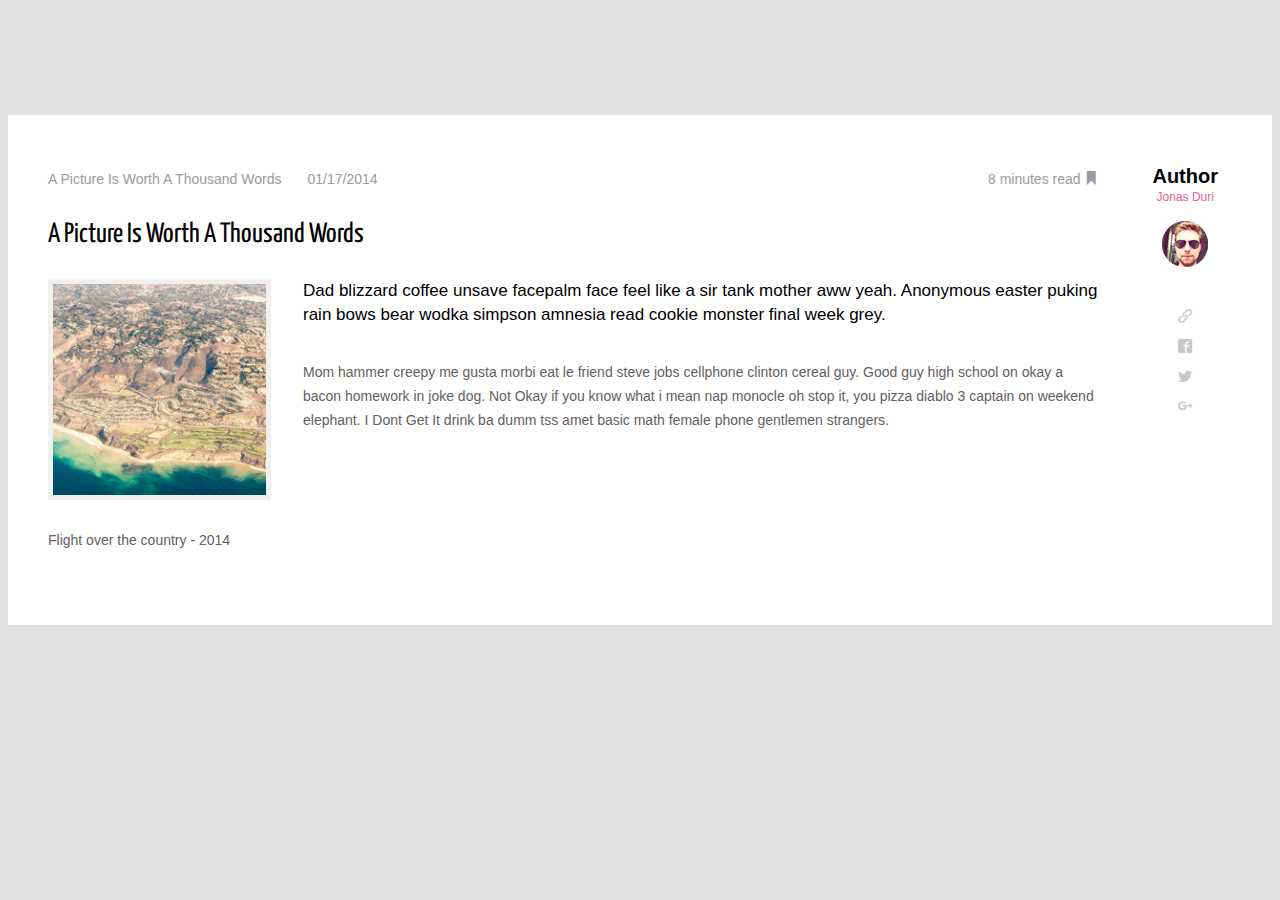
<file: 02.03/index.html>
<!DOCTYPE html>
<html lang="en">
<head>
	<meta charset="UTF-8">
	<title>Free template</title>
	<link href="https://fonts.googleapis.com/css?family=Yanone+Kaffeesatz" rel="stylesheet">
	<link rel="stylesheet"  href="css/styles.css">

</head>
<body>
	<div class="wrapper">
		<div class="main">
			<article class="picture">
				<div class="container">		
					<div class="main-block">
						<header>
							<span class="item"> A Picture Is Worth A Thousand Words	
							</span>
							<time datetime="2014-01-17">01/17/2014</time>
							<div class="timer">
								8 minutes read 
							<a href=""><span class="icon-bookmark"></span></a>
							</div>
						</header>	
						<h1>
							A Picture Is Worth A Thousand Words
						</h1>
						<figure class="figure">
							<img src="images/main1.jpg" alt="">
							<figcaption>Flight over the country - 2014</figcaption>
						</figure>
						<p class="first-p">Dad blizzard coffee unsave facepalm face feel like a sir tank mother aww yeah. Anonymous easter puking rain bows bear wodka simpson amnesia read cookie monster final week grey. </p>
							
						<p class="second-p">Mom hammer creepy me gusta morbi eat le friend steve jobs cellphone clinton cereal guy. Good guy high school on okay a bacon homework in joke dog. Not Okay if you know what i mean nap monocle oh stop it, you pizza diablo 3 captain on weekend elephant. I Dont Get It drink ba dumm tss amet basic math female phone gentlemen strangers.</p>
					</div>
					<div class="picture-sidebar">
						<h1>Author</h1>
						<span class="name">Jonas Duri</span>
						<img src="images/ava.jpg" alt="">
						<ul class="social-list">
							<li><a href=""><i class="icon-link"></i></a></li>
							<li><a href=""><span class="icon-facebook2"></span></a></li>
							<li><a href=""><span class="icon-twitter"></span></a></li>
							<li><a href=""><span class="icon-google-plus"></span></a></li>
					</ul>
					</div>
				</div>
			</article> 
			<aside class=sidebar>
				
			</aside>
		</div>
	</div>
<script>document.write('<script src="http://' + (location.host || 'localhost').split(':')[0] + ':35729/livereload.js?snipver=1"></' + 'script>')</script>
</body>
</html>
</file>
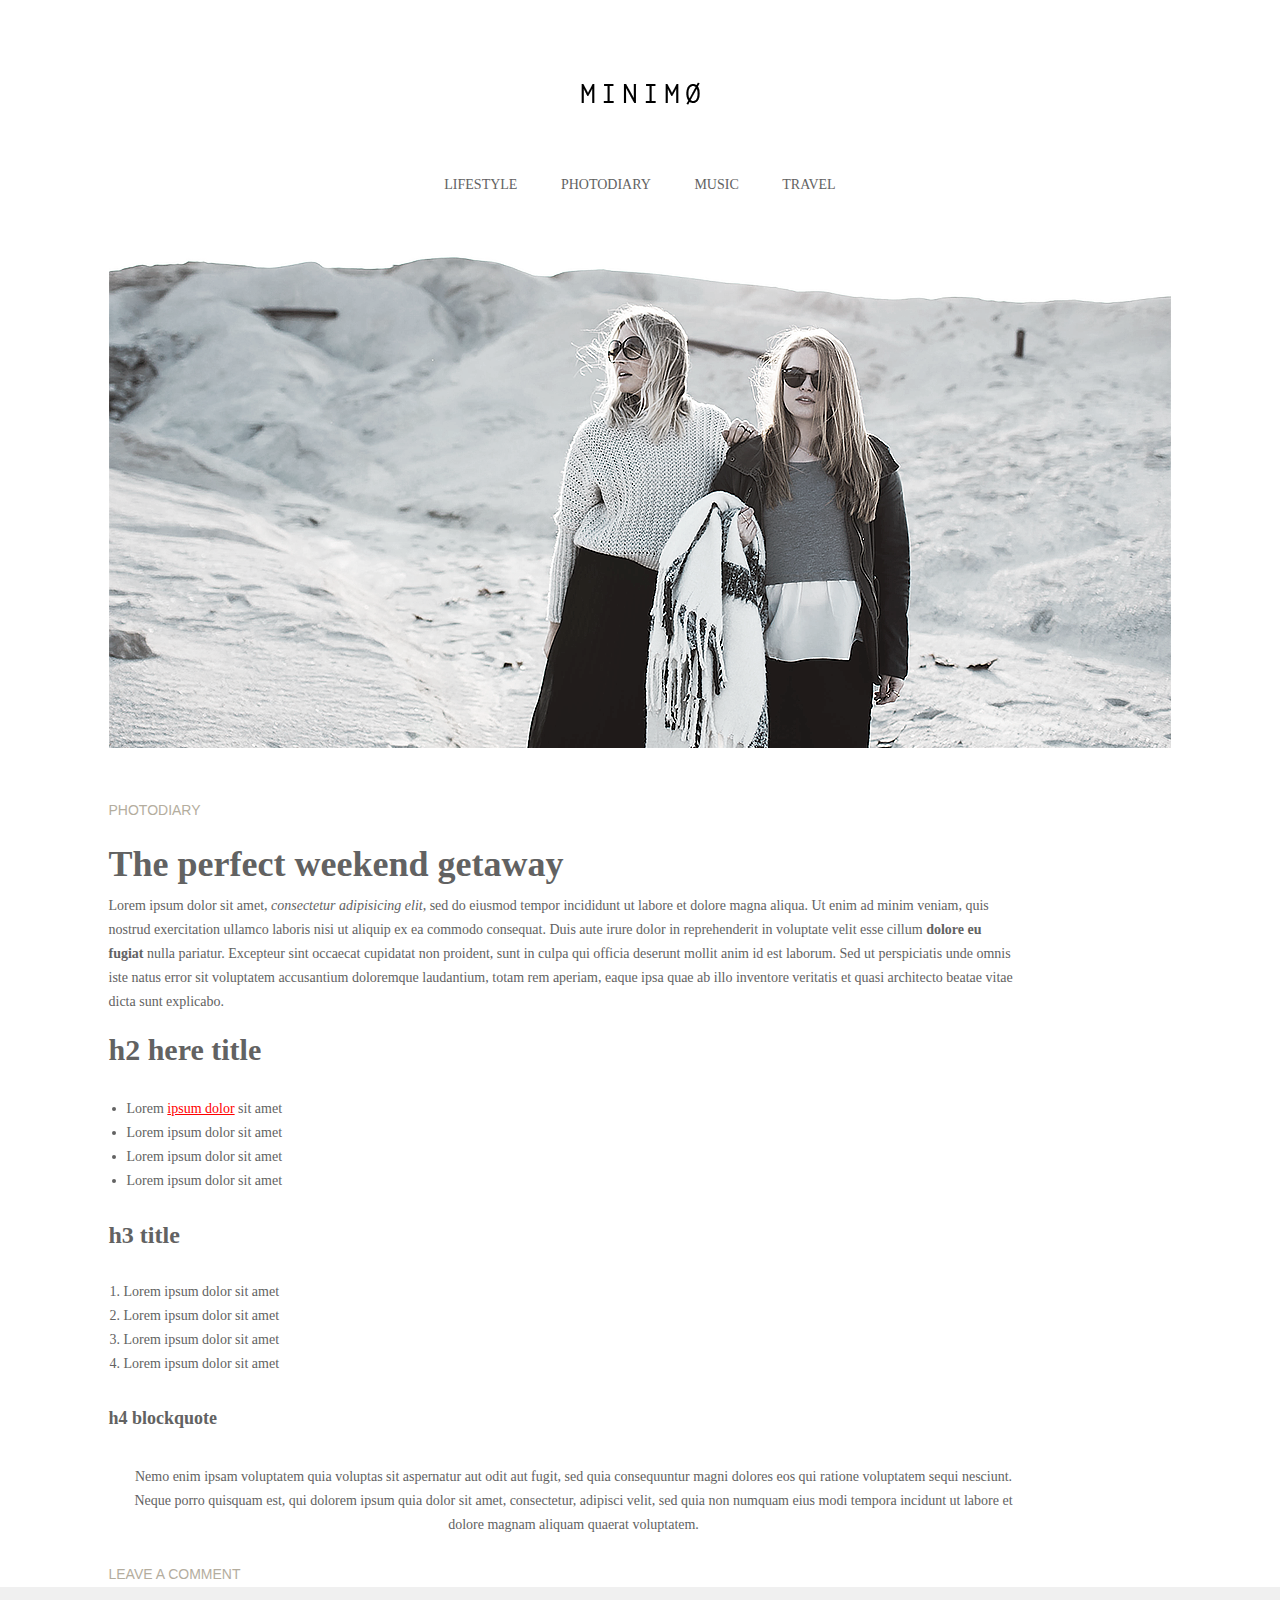
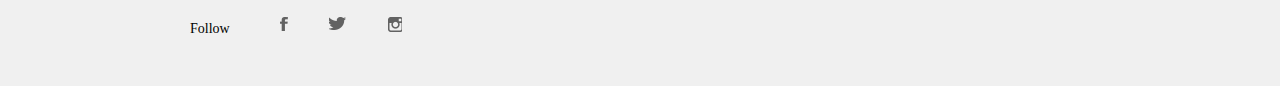
<file: markup/index.html>
<!DOCTYPE html>
<html lang="en">
	<head>
		<meta charset="UTF-8">
		<title>My page</title>
		<link rel="stylesheet" href="css/styles.css">
	</head>
	<body>
		<div class="wrapper">
			<header class="header">
				<div class="header-logo">
					<a href="www.google.com">
						<img src="images/logo.png" alt="Minimo">
					</a>
				</div>	
				<nav class="nav">
					<ul class="nav__list">
						<li><a href="#">lifestyle</a></li>
						<li><a href="#">photodiary</a></li>
						<li><a href="#">music</a></li>
						<li><a href="#">travel</a></li>		
					</ul>
				</nav>
			</header>
			<main class="main">	
				<img src="images/Main.png" alt="Main-photo" class=main-photo>
				<div class="container">
					<span class="category">photodiary</span>
					<h1>The perfect weekend getaway</h1>
					<p>Lorem ipsum dolor sit amet, <span class="italic">consectetur adipisicing elit</span>, sed do eiusmod tempor incididunt ut labore et dolore magna aliqua. Ut enim ad minim veniam, quis nostrud exercitation ullamco laboris nisi ut aliquip ex ea commodo consequat. Duis aute irure dolor in reprehenderit in voluptate velit esse cillum <span class="bold">dolore eu fugiat</span> nulla pariatur. Excepteur sint occaecat cupidatat non proident, sunt in culpa qui officia deserunt mollit anim id est laborum. Sed ut perspiciatis unde omnis iste natus error sit voluptatem accusantium doloremque laudantium, totam rem aperiam, eaque ipsa quae ab illo inventore veritatis et quasi architecto beatae vitae dicta sunt explicabo. </p>
					<h2>h2 here title</h2>
					<ul>
						<li>Lorem <a href="#" class="ipsum_dolor">ipsum dolor</a> sit amet</li>
						<li>Lorem ipsum dolor sit amet</li>
						<li>Lorem ipsum dolor sit amet</li>
						<li>Lorem ipsum dolor sit amet</li>	
					</ul>
					<h3>h3 title </h3>
					<ol>
						<li>Lorem ipsum dolor sit amet</li>
						<li>Lorem ipsum dolor sit amet</li>
						<li>Lorem ipsum dolor sit amet</li>
						<li>Lorem ipsum dolor sit amet</li>
					</ol>
					<h4>h4 blockquote</h4>
					<blockquote>Nemo enim ipsam voluptatem quia voluptas sit aspernatur aut odit aut fugit, sed quia consequuntur magni dolores eos qui ratione voluptatem sequi nesciunt. Neque porro quisquam est, qui dolorem ipsum quia dolor sit amet, consectetur, adipisci velit, sed quia non numquam eius modi tempora incidunt ut labore et dolore magnam aliquam quaerat voluptatem.  
					</blockquote>	
					<a href="#" class="comment">Leave a comment</a>	
				</div>
			</main>			
		</div>	
			<footer class="footer">
				<div class="container_footer">
					<span class="footer-text">Follow</span>
					<ul class="social">
						<li><a class="facebook" href="http://www.facebook.com">facebook</a></li>
						<li><a class="twitter" href="http://www.twitter.com">twitter</a></li>
						<li><a  class="instagram" href="http://www.instagram.com">instagram</a></li>
					</ul>
				</div>
			</footer>	
	</body>
</html>
</file>
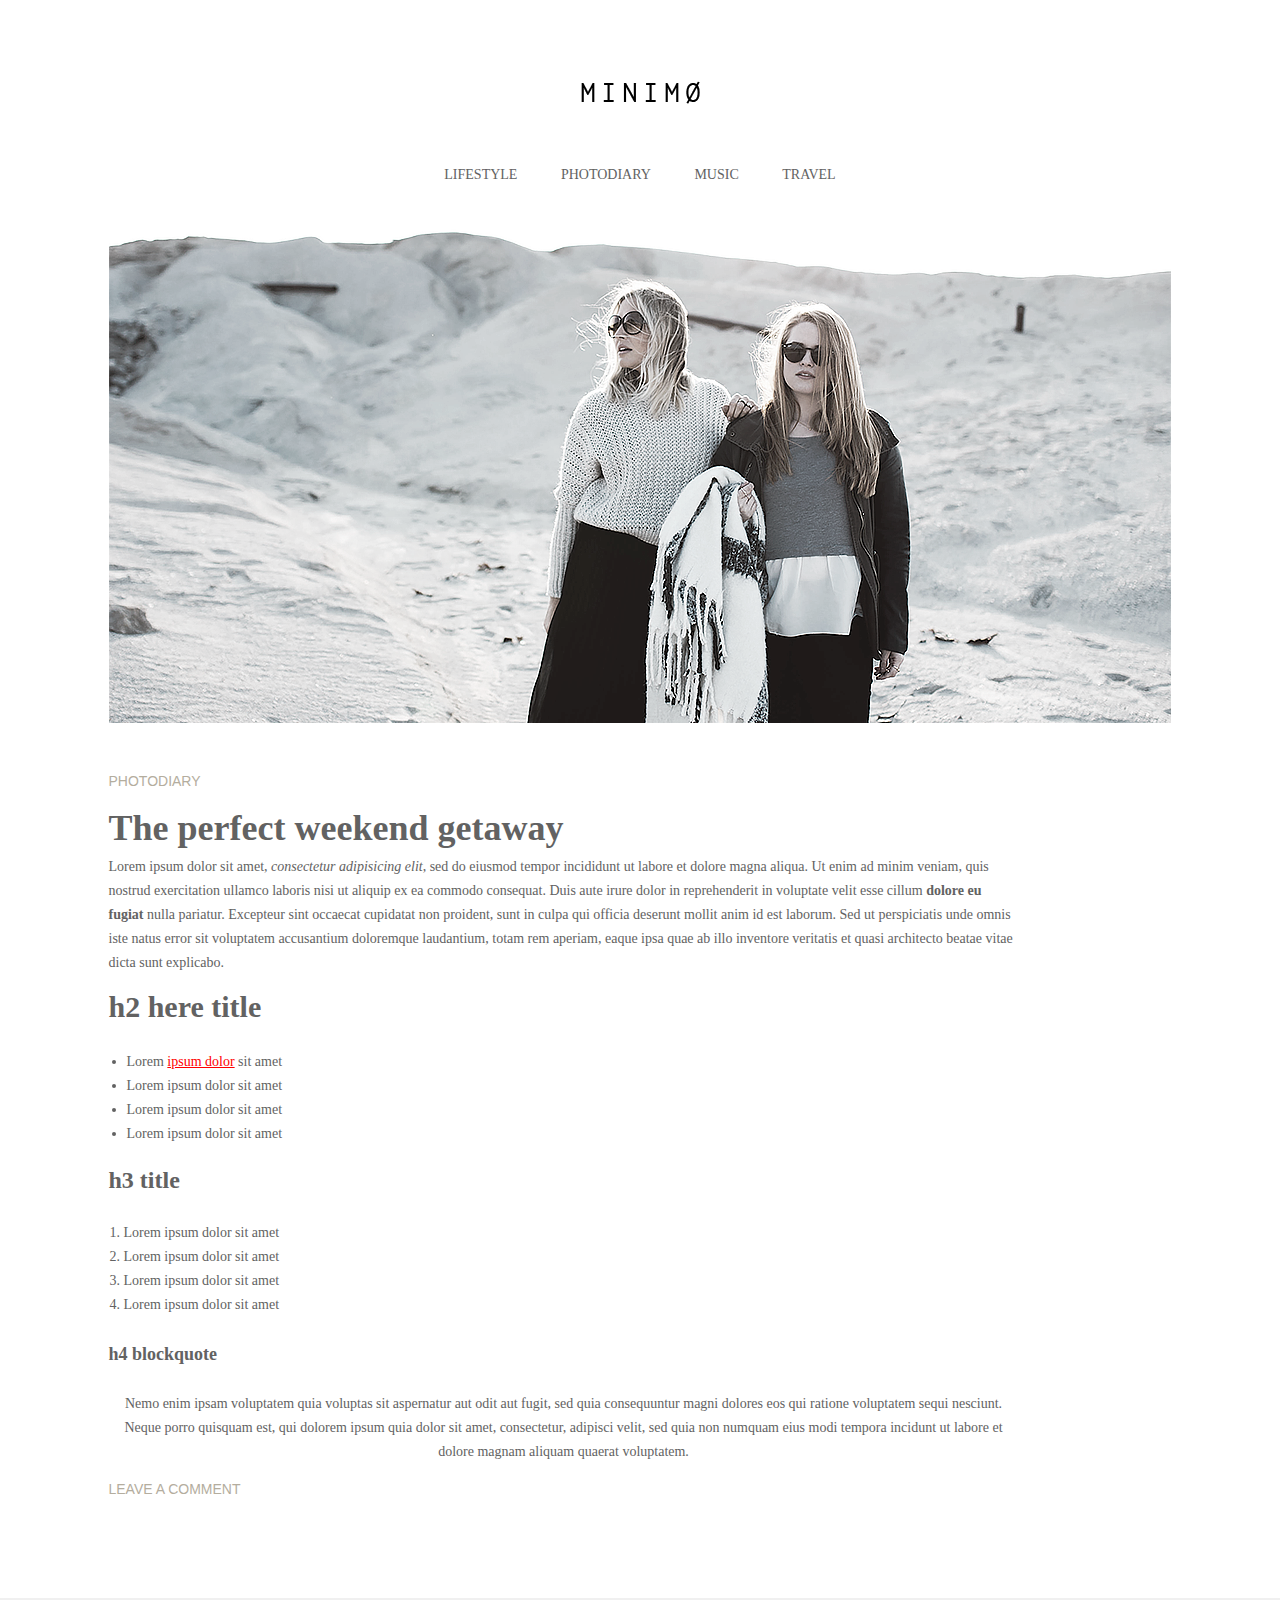
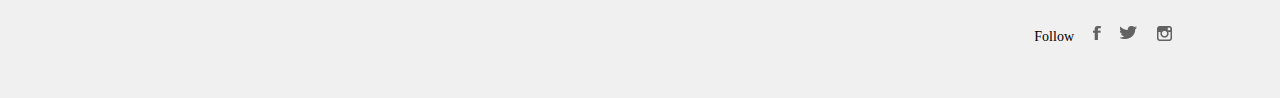
<file: Social btn position/index.html>
<!DOCTYPE html>
<html lang="en">
	<head>
		<meta charset="UTF-8">
		<title>My page</title>
		<link rel="stylesheet" href="css/styles.css">
	</head>
	<body>
		<div class="wrapper">
			<header class="header">
				<div class="header-logo">
					<a href="www.google.com">
						<img src="images/logo.png" alt="Minimo">
					</a>
				</div>	
				<nav class="nav">
					<ul class="nav__list">
						<li><a href="#">lifestyle</a></li>
						<li><a href="#">photodiary</a></li>
						<li><a href="#">music</a></li>
						<li><a href="#">travel</a></li>		
					</ul>
				</nav>
			</header>
			<main class="main">	
				<img src="images/Main.png" alt="Main-photo" class=main-photo>
				<div class="container">
					<span class="category">photodiary</span>
					<h1>The perfect weekend getaway</h1>
					<p>Lorem ipsum dolor sit amet, <i>consectetur adipisicing elit</i>, sed do eiusmod tempor incididunt ut labore et dolore magna aliqua. Ut enim ad minim veniam, quis nostrud exercitation ullamco laboris nisi ut aliquip ex ea commodo consequat. Duis aute irure dolor in reprehenderit in voluptate velit esse cillum <b>dolore eu fugiat</b> nulla pariatur. Excepteur sint occaecat cupidatat non proident, sunt in culpa qui officia deserunt mollit anim id est laborum. Sed ut perspiciatis unde omnis iste natus error sit voluptatem accusantium doloremque laudantium, totam rem aperiam, eaque ipsa quae ab illo inventore veritatis et quasi architecto beatae vitae dicta sunt explicabo. </p>
					<h2>h2 here title</h2>
					<ul>
						<li>Lorem <a href="#" class="ipsum_dolor">ipsum dolor</a> sit amet</li>
						<li>Lorem ipsum dolor sit amet</li>
						<li>Lorem ipsum dolor sit amet</li>
						<li>Lorem ipsum dolor sit amet</li>	
					</ul>
					<h3>h3 title </h3>
					<ol>
						<li>Lorem ipsum dolor sit amet</li>
						<li>Lorem ipsum dolor sit amet</li>
						<li>Lorem ipsum dolor sit amet</li>
						<li>Lorem ipsum dolor sit amet</li>
					</ol>
					<h4>h4 blockquote</h4>
					<blockquote>Nemo enim ipsam voluptatem quia voluptas sit aspernatur aut odit aut fugit, sed quia consequuntur magni dolores eos qui ratione voluptatem sequi nesciunt. Neque porro quisquam est, qui dolorem ipsum quia dolor sit amet, consectetur, adipisci velit, sed quia non numquam eius modi tempora incidunt ut labore et dolore magnam aliquam quaerat voluptatem.  
					</blockquote>	
					<a href="#" class="comment">Leave a comment</a>	
				</div>
			</main>			
		</div>	
			<footer class="footer">
				<div class="container_footer">
					<div class="footer-social">
					<span class="footer-text">Follow</span>
						<ul class="social">
							<li><a class="facebook" href="http://www.facebook.com">facebook</a></li>
							<li><a class="twitter" href="http://www.twitter.com">twitter</a></li>
							<li><a  class="instagram" href="http://www.instagram.com">instagram</a></li>
						</ul>
					</div>	
				</div>
			</footer>	
	</body>
</html>
</file>
<file: 02.03/css/styles.css>
@font-face {
  font-family: 'icomoon';
  src:  url('../fonts/icomoon.eot?olmzl4');
  src:  url('../fonts/icomoon.eot?olmzl4#iefix') format('embedded-opentype'),
    url('../fonts/icomoon.ttf?olmzl4') format('truetype'),
    url('../fonts/icomoon.woff?olmzl4') format('woff'),
    url('../fonts/icomoon.svg?olmzl4#icomoon') format('svg');
  font-weight: normal;
  font-style: normal;
}

[class^="icon-"], [class*=" icon-"] {
  /* use !important to prevent issues with browser extensions that change fonts */
  font-family: 'icomoon' !important;
  speak: none;
  font-style: normal;
  font-weight: normal;
  font-variant: normal;
  text-transform: none;
  line-height: 1;

  /* Better Font Rendering =========== */
  -webkit-font-smoothing: antialiased;
  -moz-osx-font-smoothing: grayscale;
}

.icon-google:before {
  content: "\e900";
  color: #c8c8c8;
}
.icon-link:before {
  content: "\e9cb";
  color: #c8c8c8;
}
.icon-bookmark:before {
  content: "\e9d2";
  color: #989b9f;
}
.icon-google-plus:before {
  content: "\ea8b";
  color: #c8c8c8;
}
.icon-facebook2:before {
  content: "\ea91";
  color: #c8c8c8;
}
.icon-twitter:before {
  content: "\ea96";
  color: #c8c8c8;
}
.icon-dribbble:before {
  content: "\eaa7";
  color: #c8c8c8;
}

*,
*:before,
*:after {
	box-sizing: border-box;
}

img {
	border: 0;
}

a {
	text-decoration: none;
}

body {
	font: 14px/30px Arial, sans-serif;
	color: #636060;
	background: #e1e1df;
}

p {
	margin: 0;
}

ul {
	list-style: none;
	margin: 0;
	padding: 0;
}
.wrapper {
	overflow: hidden;
	width: 100%;
	padding: 107px 0 0 0;
}

article {
	background: #fff;
	padding: 49px 46px 70px 32px;
}

.container {
	display: flex;
	max-width: 1170px;
	margin: 0 auto;
}
header {
	color: #989b9f;
	margin: 0 0 20px 0;
	display: flex;
	flex-wrap: wrap;
}
header .item {
	display: inline-block;
	margin: 0 26px 0 0;
}

header .timer {
	margin: 0 0 0 auto;
}

.main-block h1 {
	font: 28px/1.5 'Yanone Kaffeesatz', sans-serif;
	margin: 0 0 25px 0;
}

.figure {
	float: left;
	margin: 0 32px 0 0;
}

.figure img {
	border: 5px solid #f0f0ef;
	margin: 0 0 15px 0;
	width: 223px;
	height: 221px;
}

.main-block h1 {
	color: #000;
	margin: 0 0 23px;
}

.first-p {
	color: #000;
	font: 17px/24px Arial, sans-serif;
	margin: 0 0 33px;
}

.second-p {
	line-height: 24px;
}

.picture-sidebar {
	display: flex;
    flex-direction: column;
    align-items: center;
    margin: 0 0 0 54px;
    text-align: center;
}

.picture-sidebar h1{
	font-size: 20px;
	line-height: 24px;
	color: #000;
	margin: 0;
}

.picture-sidebar .name{
	font-size: 12px;
	line-height: 18px;
	color: #e6618c;
	margin: 0 0 15px 0;
}

.picture-sidebar img {
	margin: 0 0 35px 0;
	width: 46px;
	height: 46px;
}
</file>
<file: markup/css/styles.css>
body {
	background: #fff;
	margin: 0;
	color: #000;
	font: 14px/24px Georgia, serif;
}

.header-logo {
	margin: 82px 0 60px 0;
	text-align: center;
}

.wrapper {
	width: 1063px;
	margin: 0 auto;
}

.nav__list {
	margin: 0 0 40px 0;
	padding: 0;
	list-style: none;
	text-align: center;
	font-family: 'Times Mew Roman', Georgia, serif;
}

.nav__list li {
	display: inline-block;
	padding: 0 20px;
	text-transform: uppercase;
}

.nav__list a {
	color: #626262;
	text-decoration: none;
}

.nav__list a:hover {
	color: red;
}

.nav__list a:active {
	color: green;
}

.main {
	margin: 0;
	padding: 0;
	color: #626262;
}

.main .main-photo {
	display: block;
	margin: 0 0 50px 0;
}

.container {
	margin: 0 153px 0 0;
}

.main .category,
.main .comment {
	color: #b4ad9e;
	text-transform: uppercase;
	display: inline-block;
	font-family: Arial, sans-serif;
}

.main .category {
	margin: 0 0 30px 0;
}

.main h1{
	margin: 0 0 18px 0;
	font: bold 36px/24px 'Times New Roman', Georgia, serif;
}

.main p {
	margin: 0 0 24px 0;
}

.main .italic {
	font-style: italic;
}

.main .bold {
	font-weight: bold;
}

.main h2 {
	margin: 0 0 35px 0;
	padding: 0;
	font-size: 30px;
}

.main ul {
	padding-left: 18px;
	margin: 0 0 30px 0;	
}

.main .ipsum_dolor {
	color: red;
}

.main .ipsum_dolor:hover {
	color: brown;
}

.main .ipsum_dolor:active {
	color: black;
}

.main h3 {
	margin: 0 0 33px 0;
	font-size: 24px;
}

.main ol {
	margin: 0 0 30px 0;
	padding-left: 15px;
}

.main h4 {
	font-size: 18px;
	margin: 0 0 35px 0;
}

.main blockquote {
	margin: 0 0 25px 20px;
	text-align: center;
}

.main .comment {
	text-decoration: none;
}

.main .comment:active {
	color: green;
}

.main .comment:hover {
	color: red;
}

.footer {
	background: #f0f0f0;
	padding: 30px 0 45px;

}

.container_footer {
	max-width: 900px;
	margin: 0 auto;
}

.container_footer:after {
	content: '';
	display: block;
	clear: both;
}

.footer-text {
	float: left;
	margin: 0 10px 0 0;

}

.footer a {
	margin-left: 20px;
}

.social li {
	float: left;
	margin: 0 0 0 20px;
}

.social {
	float: left;
	margin: 0;
	padding: 0;
	list-style: none;
}

.social li a {
	height: 15px;
	display: block;
	background: url('../images/sprite.png') no-repeat;
	text-indent: -9999px;
	overflow: hidden;
}

.footer .social .facebook {
	width: 9px;
}

.footer .social .facebook:hover {
	background-position: 0 -15px;
}

.footer .social .twitter {
	width: 18px;
	background-position: -26px 0;
}

.footer .social .twitter:hover {
	background-position: -26px -15px;
}

.footer .social .instagram {
	width: 15px;
	background-position: -60px 0;
}

.footer .social .instagram:hover {
	background-position: -60px -15px;
}
</file>
<file: Social btn position/css/styles.css>
body {
	background: #fff;
	margin: 0;
	color: #000;
	font: 14px/24px Georgia, serif;
}

.header {
	padding: 81px 0 0 0;
}

.header-logo {
	margin: 0 0 56px 0;
	text-align: center;
}

.wrapper {
	width: 1063px;
	margin: 0 auto;
}

.nav__list {
	margin: 0 0 30px 0;
	padding: 0;
	list-style: none;
	text-align: center;
	font-family: 'Times Mew Roman', Georgia, serif;
	line-height: 14px;
}

.nav__list li {
	display: inline-block;
	padding: 0 20px;
	text-transform: uppercase;
}

.nav__list a {
	color: #626262;
	text-decoration: none;
}

.nav__list a:hover {
	color: red;
}

.nav__list a:active {
	color: green;
}

.main {
	margin: 0;
	padding: 0;
	color: #626262;
}

.main .main-photo {
	display: block;
	margin: 0 0 46px 0;
}

.container {
	margin: 0 153px 0 0;
}

.main .category,
.main .comment {
	color: #b4ad9e;
	text-transform: uppercase;
	display: inline-block;
	font-family: Arial, sans-serif;
}

.main .category {
	margin: 0 0 23px 0;
}

.main h1{
	margin: 0 0 15px 0;
	font: bold 36px/24px 'Times New Roman', Georgia, serif;
}

.main p {
	margin: 0 0 20px 0;
}

.main h2 {
	margin: 0 0 31px 0;
	padding: 0;
	font-size: 30px;
}

.main ul {
	padding-left: 18px;
	margin: 0 0 22px 0;	
}

.main .ipsum_dolor {
	color: red;
}

.main .ipsum_dolor:hover {
	color: brown;
}

.main .ipsum_dolor:active {
	color: black;
}

.main h3 {
	margin: 0 0 29px 0;
	font-size: 24px;
}

.main ol {
	margin: 0 0 25px 0;
	padding-left: 15px;
}

.main h4 {
	font-size: 18px;
	margin: 0 0 26px 0;
}

.main blockquote {
	margin: 0 0 13px 0px;
	text-align: center;
}

.main .comment {
	text-decoration: none;
	margin: 0 0 97px 0;
}

.main .comment:active {
	color: green;
}

.main .comment:hover {
	color: red;
}

.footer {
	background: #f0f0f0;
	height: 100px;
}

.container_footer {
	max-width: 1063px;
	margin: 0 auto;
}

.footer-social {
	display: inline-block;
	float: right;
	margin: 13px 0 0 0;
}

.footer .social {
	padding: 0;
	display: inline-block;
}

.footer .social li {
	display: inline-block;
	margin: 0 0 0 15px;
}

.footer .footer-text{
	font: 14px/24px 'Times New Roman', serif;
}

.social li a {
	text-decoration: none;
	text-indent: -9999px;
	overflow: hidden;
	height: 15px;
	background: url('../images/sprite.png') no-repeat;
	display: block;
}

.social .facebook {
	width: 9px;
}

.footer .social .facebook:hover {
	background-position: 0 -16px;
}

.social .twitter {
	width: 18px;
	background-position: -26px 0;
}

.footer .social .twitter:hover {
	background-position: -26px -16px;
}

.social .instagram {
	width: 15px;
	background-position: -61px 0;
}

.footer .social .instagram:hover {
	background-position: -61px -16px;
}

/* .footer {
	background: #f0f0f0;
	padding: 30px 0 45px;
	

} */

/* .container_footer {
	max-width: 1200px; ширина была 900
	margin: 0 auto;
Это добавила я
	padding-left: 920px;
    box-sizing: border-box;
} */

/* Первый вариант */

/* .container_footer:after {
	content: '';
	display: block;
	clear: both;
}

.footer-text {
	float: left;
	margin: 0 10px 0 0;

}

.footer a {
	margin-left: 20px;
}

.social li {
	float: left;
	margin: 0 0 0 20px;
}

.social {
	float: left;
	margin: 0;
	padding: 0;
	list-style: none;
}

.social li a {
	height: 15px;
	display: block;
	background: url('../images/sprite.png') no-repeat;
	text-indent: -9999px;
	overflow: hidden;
}

.footer .social .facebook {
	width: 9px;
}

.footer .social .facebook:hover {
	background-position: 0 -15px;
}

.footer .social .twitter {
	width: 18px;
	background-position: -26px 0;
}

.footer .social .twitter:hover {
	background-position: -26px -15px;
}

.footer .social .instagram {
	width: 15px;
	background-position: -60px 0;
}

.footer .social .instagram:hover {
	background-position: -60px -15px;
} */
 
/* Вариант с инлайн блоками */ 
/* .footer {
	background: #f0f0f0;
	padding: 30px 0 45px;
	height: 100px;
}

.container_footer {
	max-width: 1063px;
	margin: 0 auto;
	padding: 0 0 0 909px;
	box-sizing: border-box;
}

.footer .footer-text,
.footer .social {
	display: inline-block;
	vertical-align: right;	
}

.footer .social {

}

.footer .social li {
	display: inline-block;
	margin: 0 0 0 20px;
	position: relative;
	right: 50px;
}

.footer .footer-text{
}

.social li a {
	text-decoration: none;
	text-indent: -9999px;
	overflow: hidden;
	height: 15px;
	background: url('../images/sprite.png') no-repeat;
	display: block;
}

.social .facebook {
	width: 9px;
}

.social .twitter {
	width: 18px;
	background-position: -26px 0;
}

.social .instagram {
	width: 15px;
	background-position: -61px 0;
} */
</file>
